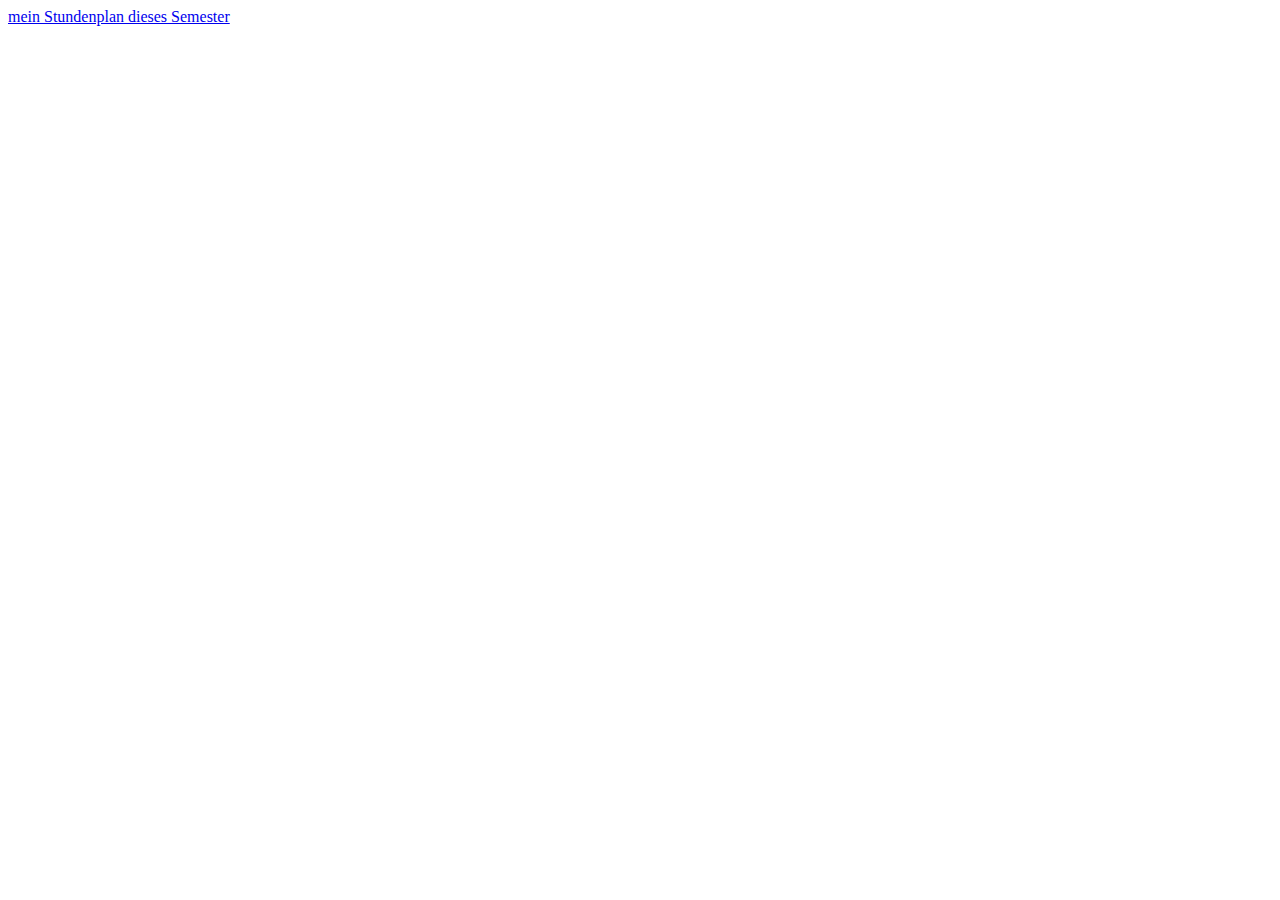
<file: index.html>
<!DOCTYPE html>
<html lang="en">
<head>
    <meta charset="UTF-8">
    <meta name="viewport" content="width=device-width, initial-scale=1.0">
    <title>Hannes FU</title>
</head>
<body>
    <a href="/stundenplan">mein Stundenplan dieses Semester</a>
</body>
</html>
</file>
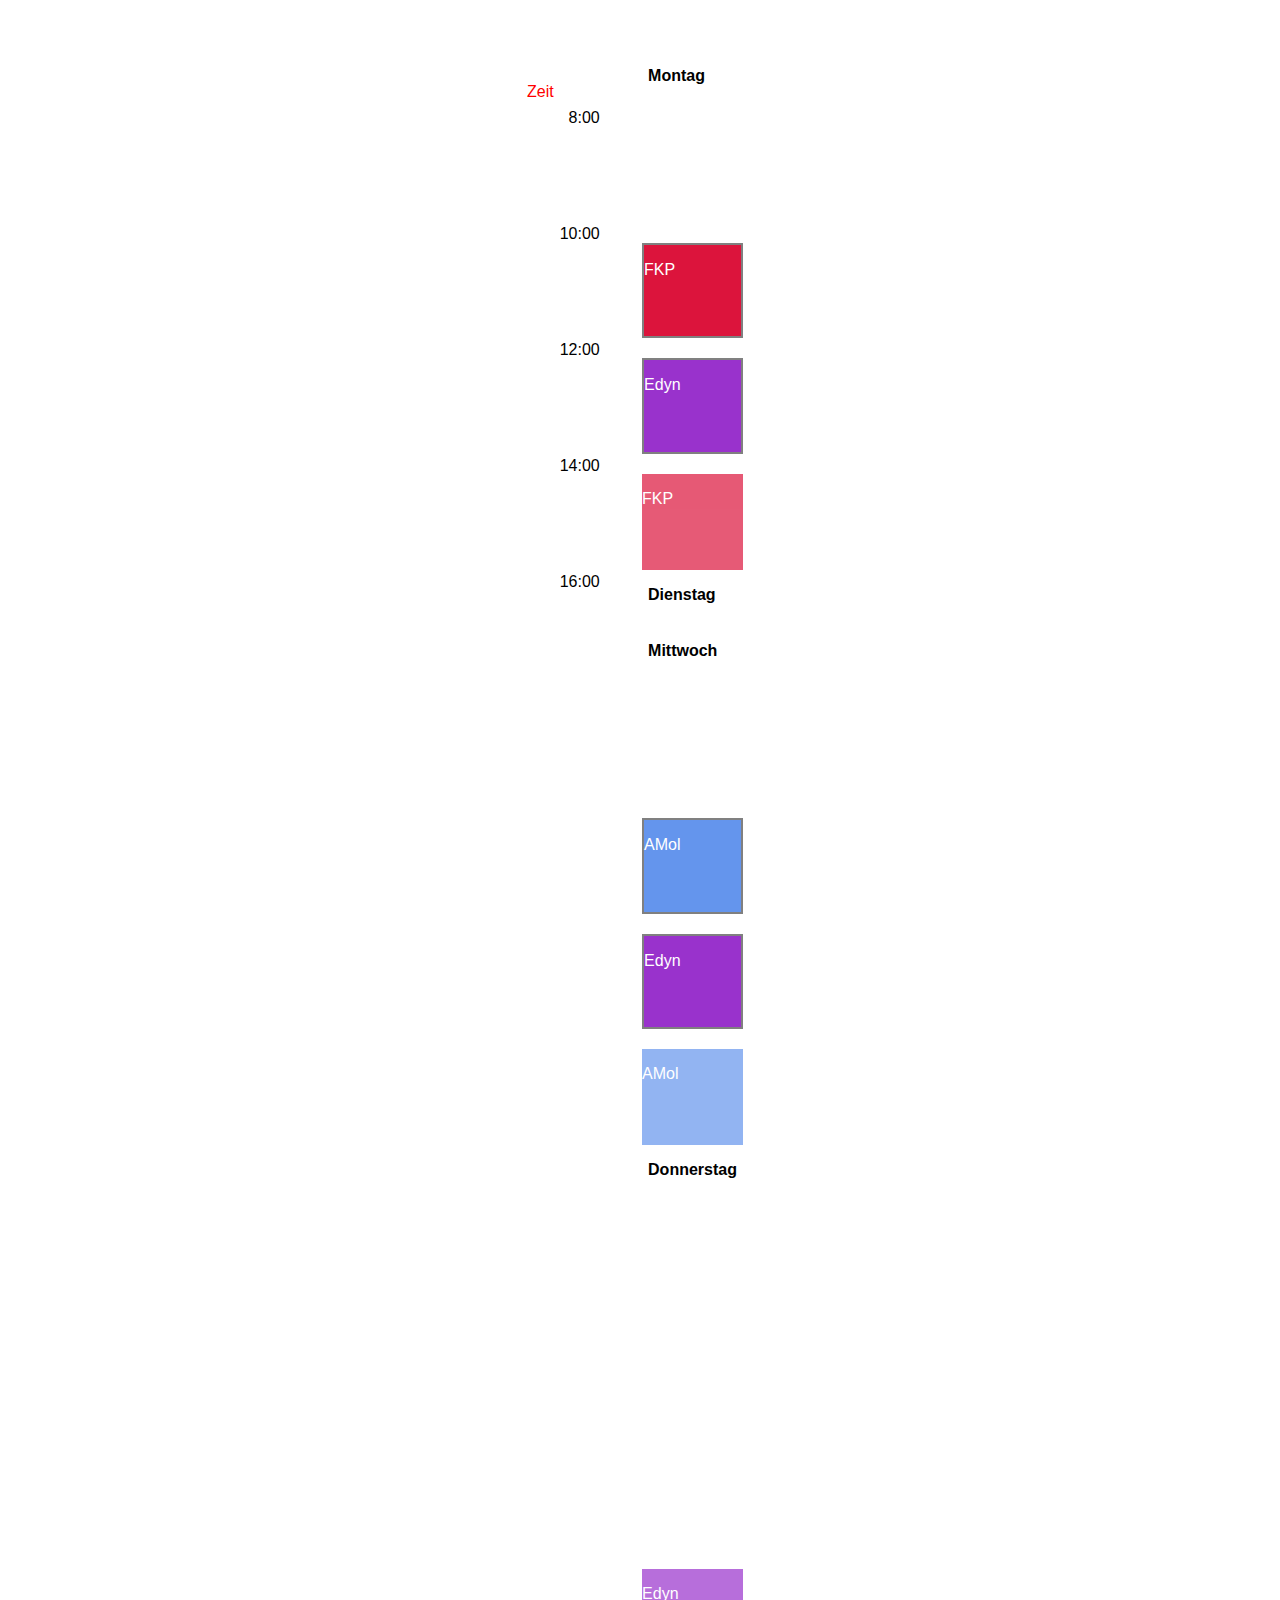
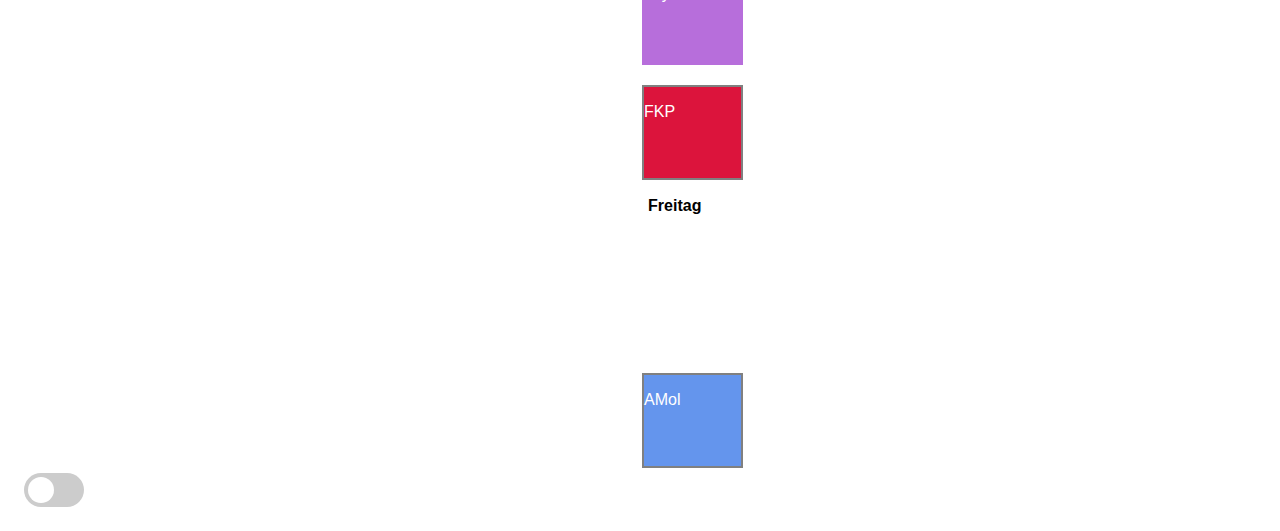
<file: stundenplan/index.html>
<html lang="en">
<head>
    <meta charset="UTF-8">
    <meta name="viewport" content="width=device-width, initial-scale=1.0">
    <title>Stundenplan</title>

    
    <link rel="stylesheet" href="main.css">

</head>
<body>


    <section id="new">
        <div class="week">
            <div day="none">

                <div id="time">Zeit</div>

                <p style="padding-top: 0px;"></p>
                <div class="hour">8:00</div>
                <div class="hour">10:00</div>
                <div class="hour">12:00</div>
                <div class="hour">14:00</div>
                <div class="hour">16:00</div>
            </div>

            <span include-html="../sem2/stunden.htm"></span>
            
        </div>


    </section>

    <div include-html="darkmode_switch.htm"></div>

</body>


<script src="includeHTML.js"></script>
<script src="main.js"></script>

</html>
</file>
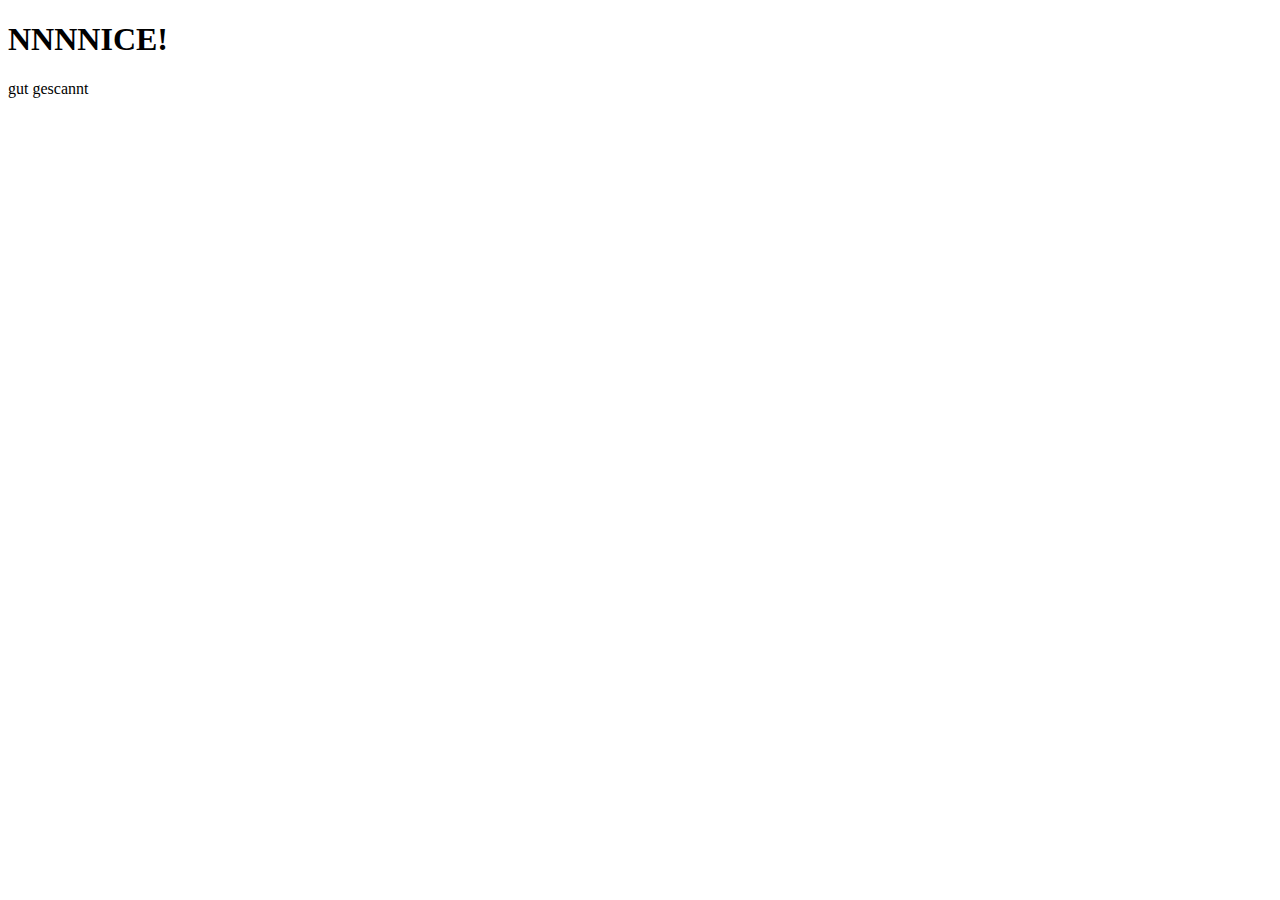
<file: qr.html>
<!DOCTYPE html>
<html lang="en">
<head>
    <meta charset="UTF-8">
    <meta name="viewport" content="width=device-width, initial-scale=1.0">
    <title>Coooool</title>
</head>
<body>
    <h1>NNNNICE!</h1>
    gut gescannt
</body>
</html>
</file>
<file: stundenplan/main.css>
.week{
    font-family: sans-serif;
    display: flex;
    flex-direction: row;
    justify-content: center;
    padding-top: 4em;
}

[day]{
    padding: .7em;
    
    display: flex;
    flex-direction: column;
    justify-content: flex-start;
}
[day]>p{
    margin: -1em 1em 2em 1em;
    font-weight: 600;
}
[day=none]{
    align-items: flex-end;
}

.hour{
    margin: 10px;
    flex: 0 0 6em;
}

.V{
    
}

.T{
    opacity: 0.7;
}

.C{
    border: 2px solid grey;
    flex:  0 0 5.7em;
}

[lection] {
    border-radius: 1em;
    box-shadow: 0 4px 8px 0 rgba(0,0,0,0.2);
    transition: 0.3s;
    transition-property: transform;
}

[lection]:hover {
    box-shadow: 0 8px 16px 0 rgba(0,0,0,0.2);
    transform: scale(1.1);
}

[lection]>*{
    padding: 1em;
}

a{
    text-decoration: none;
}    

#time{
    height: 0;
    color: red;
    padding-right: 3.5em;
}  

:root{
    transition:  .3s;
    background-color: white;
}
</file>
